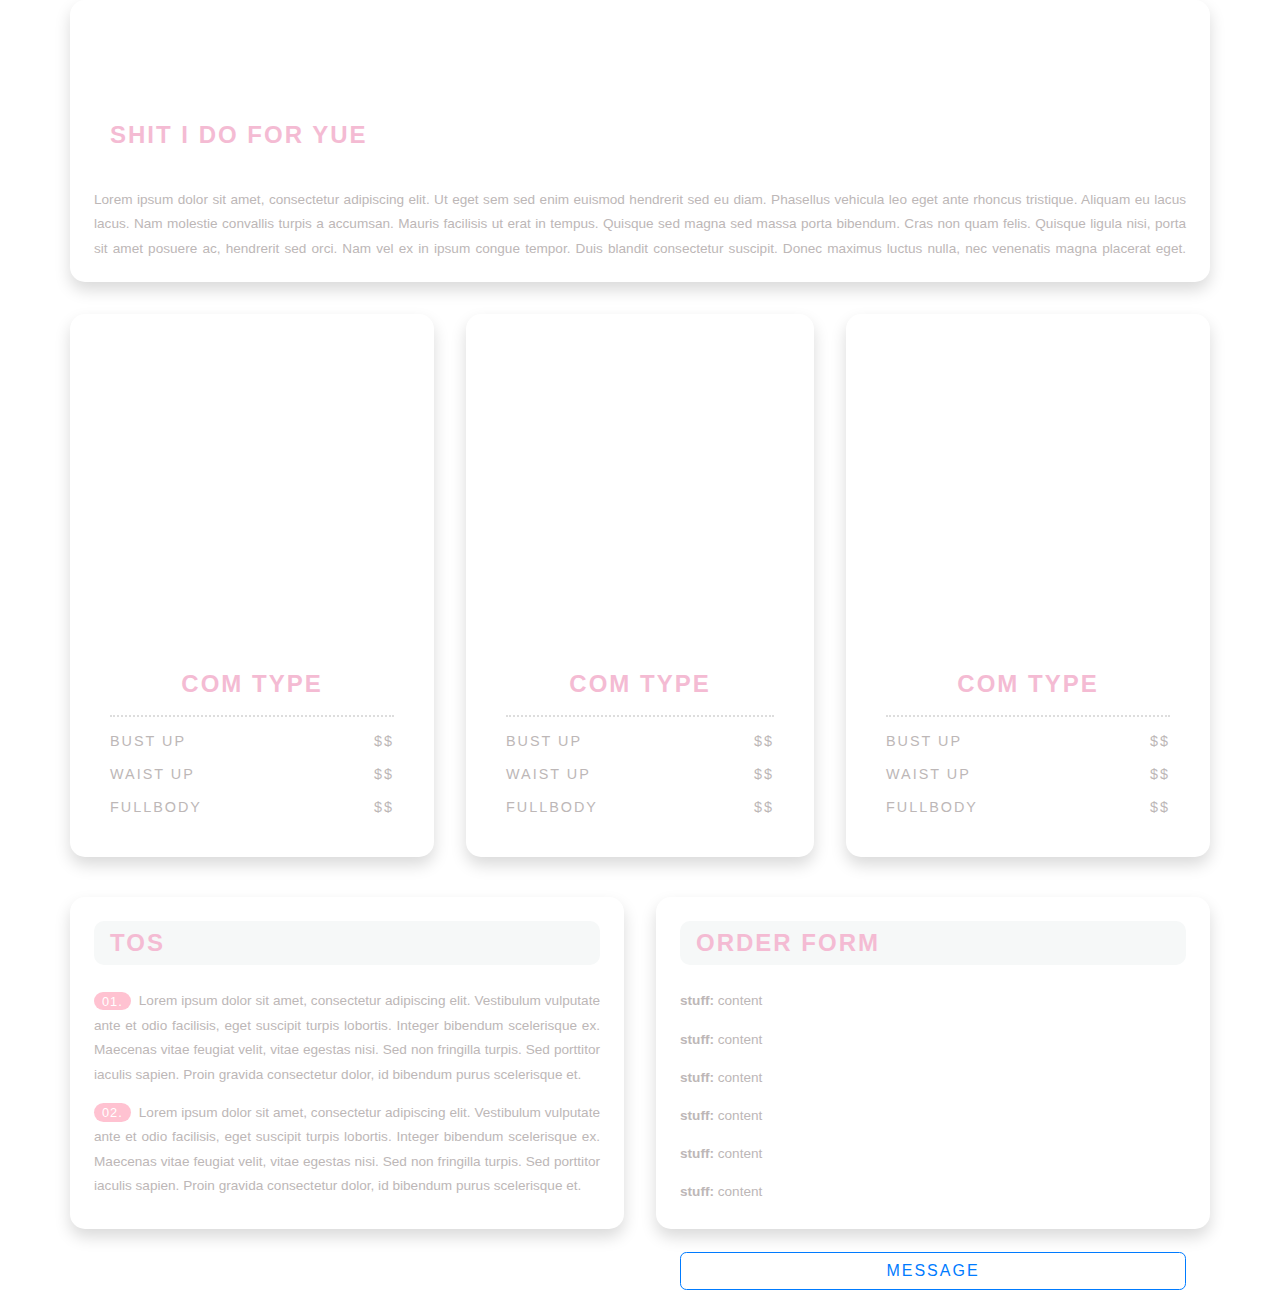
<file: index.html>
<!DOCTYPE html>
<html>
   <head>
      <title>header</title>
      <link rel="stylesheet" href="bootstrap.css">
   </head>
   <body>
<div class="container">
    <div class="row no-gutters">
        <div class="col-sm-12 bg-white rounded shadow p-3 mb-3 text-justify" >
            <div class="col-12 p-2 px-4 rounded align-items-end row no-gutters" style="background:url(https://images.unsplash.com/photo-1527112862739-c3b9466d902e?ixid=MnwxMjA3fDB8MHxwaG90by1wYWdlfHx8fGVufDB8fHx8&ixlib=rb-1.2.1&auto=format&fit=crop&w=1932&q=80) center; background-size:cover; height:150px;">
                <div class="col-sm-6"><h1 class="text-uppercase d-block">shit i do for yue</h1></div>
                
                <div class="col-sm-6 text-right"><h1>
                <a class="mx-2" href="#"><i class="fab fa-instagram"></i></a>
                <a class="mx-2" href="#"><i class="fab fa-twitter"></i></a>
                <a class="mx-2" href="#"><i class="far fa-link"></i></a>
                </h1></div>
            </div>
            <div class="col-12 p-2" style="height:100px; overflow:auto;">
                <p>Lorem ipsum dolor sit amet, consectetur adipiscing elit. Ut eget sem sed enim euismod hendrerit sed eu diam. Phasellus vehicula leo eget ante rhoncus tristique. Aliquam eu lacus lacus. Nam molestie convallis turpis a accumsan. Mauris facilisis ut erat in tempus. Quisque sed magna sed massa porta bibendum. Cras non quam felis. Quisque ligula nisi, porta sit amet posuere ac, hendrerit sed orci. Nam vel ex in ipsum congue tempor. Duis blandit consectetur suscipit. Donec maximus luctus nulla, nec venenatis magna placerat eget. Fusce eget faucibus mauris. Integer rutrum, dolor vel malesuada dignissim, augue ligula convallis enim, nec cursus lectus dui et odio. Pellentesque placerat arcu quam, non elementum quam facilisis tincidunt. Aenean quis neque vel neque convallis vestibulum varius id ipsum. Curabitur non velit sodales, tincidunt nisi et, dignissim magna.</p>
            </div>
        </div>
        <div class="col-sm-4 pr-sm-3 py-3 mb-4">
            <div class="col-12 p-4 bg-white rounded shadow">
                <div class="col-12 rounded mb-3" style="background:url(https://images.unsplash.com/photo-1527112862739-c3b9466d902e?ixid=MnwxMjA3fDB8MHxwaG90by1wYWdlfHx8fGVufDB8fHx8&ixlib=rb-1.2.1&auto=format&fit=crop&w=1932&q=80) center; background-size:cover; height:300px;"></div>
                <div class="col-12 p-3">
                    <h1 class="mb-3 text-center">Com type</h1>
                    <hr>
                    <h6 class="text-uppercase mb-3">Bust up <span class="pull-right">$$</span></h6>
                    <h6 class="text-uppercase mb-3">Waist up <span class="pull-right">$$</span></h6>
                    <h6 class="text-uppercase mb-0">Fullbody<span class="pull-right">$$</span></h6>
                </div>
            </div>
        </div>
        <div class="col-sm-4 px-sm-3 py-3 mb-4">
            <div class="col-12 p-4 bg-white rounded shadow">
                <div class="col-12 rounded mb-3" style="background:url(https://images.unsplash.com/photo-1527112862739-c3b9466d902e?ixid=MnwxMjA3fDB8MHxwaG90by1wYWdlfHx8fGVufDB8fHx8&ixlib=rb-1.2.1&auto=format&fit=crop&w=1932&q=80) center; background-size:cover; height:300px;"></div>
                <div class="col-12 p-3">
                    <h1 class="mb-3 text-center">Com type</h1>
                    <hr>
                    <h6 class="text-uppercase mb-3">Bust up <span class="pull-right">$$</span></h6>
                    <h6 class="text-uppercase mb-3">Waist up <span class="pull-right">$$</span></h6>
                    <h6 class="text-uppercase mb-0">Fullbody<span class="pull-right">$$</span></h6>
                </div>
            </div>
        </div>
        <div class="col-sm-4 pl-sm-3 py-3 mb-4">
            <div class="col-12 p-4 bg-white rounded shadow">
                <div class="col-12 rounded mb-3" style="background:url(https://images.unsplash.com/photo-1527112862739-c3b9466d902e?ixid=MnwxMjA3fDB8MHxwaG90by1wYWdlfHx8fGVufDB8fHx8&ixlib=rb-1.2.1&auto=format&fit=crop&w=1932&q=80) center; background-size:cover; height:300px;"></div>
                <div class="col-12 p-3">
                    <h1 class="mb-3 text-center">Com type</h1>
                    <hr>
                    <h6 class="text-uppercase mb-3">Bust up <span class="pull-right">$$</span></h6>
                    <h6 class="text-uppercase mb-3">Waist up <span class="pull-right">$$</span></h6>
                    <h6 class="text-uppercase mb-0">Fullbody<span class="pull-right">$$</span></h6>
                </div>
            </div>
        </div>
        
        
        <div class="col-sm-6 pr-sm-3 mb-3 text-justify">
            <div class="col-12 p-3 bg-white rounded shadow">
            <div class="col-12 p-2" style="height:300px; overflow:auto;">
                <h1 class="listo">TOS</h1>
                <p><span class="badge badge-pill mr-2">01.</span>Lorem ipsum dolor sit amet, consectetur adipiscing elit. Vestibulum vulputate ante et odio facilisis, eget suscipit turpis lobortis. Integer bibendum scelerisque ex. Maecenas vitae feugiat velit, vitae egestas nisi. Sed non fringilla turpis. Sed porttitor iaculis sapien. Proin gravida consectetur dolor, id bibendum purus scelerisque et.</p>
                  <p><span class="badge badge-pill mr-2">02.</span>Lorem ipsum dolor sit amet, consectetur adipiscing elit. Vestibulum vulputate ante et odio facilisis, eget suscipit turpis lobortis. Integer bibendum scelerisque ex. Maecenas vitae feugiat velit, vitae egestas nisi. Sed non fringilla turpis. Sed porttitor iaculis sapien. Proin gravida consectetur dolor, id bibendum purus scelerisque et.</p>
                  <p><span class="badge badge-pill mr-2">03.</span>Lorem ipsum dolor sit amet, consectetur adipiscing elit. Vestibulum vulputate ante et odio facilisis, eget suscipit turpis lobortis. Integer bibendum scelerisque ex. Maecenas vitae feugiat velit, vitae egestas nisi. Sed non fringilla turpis. Sed porttitor iaculis sapien. Proin gravida consectetur dolor, id bibendum purus scelerisque et.</p>
                  <p><span class="badge badge-pill mr-2">04.</span>Lorem ipsum dolor sit amet, consectetur adipiscing elit. Vestibulum vulputate ante et odio facilisis, eget suscipit turpis lobortis. Integer bibendum scelerisque ex. Maecenas vitae feugiat velit, vitae egestas nisi. Sed non fringilla turpis. Sed porttitor iaculis sapien. Proin gravida consectetur dolor, id bibendum purus scelerisque et.</p>
            </div>
            </div>
        </div>
        <div class="col-sm-6  pl-sm-3 mb-3 text-justify">
            <div class="col-12 p-3 bg-white rounded shadow">
            <div class="col-12 p-2" style="height:300px;">
                <h1 class="listo">Order Form</h1>
                <p class="mb-0"><b>stuff:</b> content</p>
                <p class="mb-0"><b>stuff:</b> content</p>
                <p class="mb-0"><b>stuff:</b> content</p>
                <p class="mb-0"><b>stuff:</b> content</p>
                <p class="mb-0"><b>stuff:</b> content</p>
                <p class="mb-5"><b>stuff:</b> content</p>
                
                <h1><a class="btn btn-outline-primary btn-block" href="#">message <i class="far fa-comment-alt"></i></a></h1>
            </div>
            </div>
        </div>
    </div>
</div>
</body>
</html>
</file>
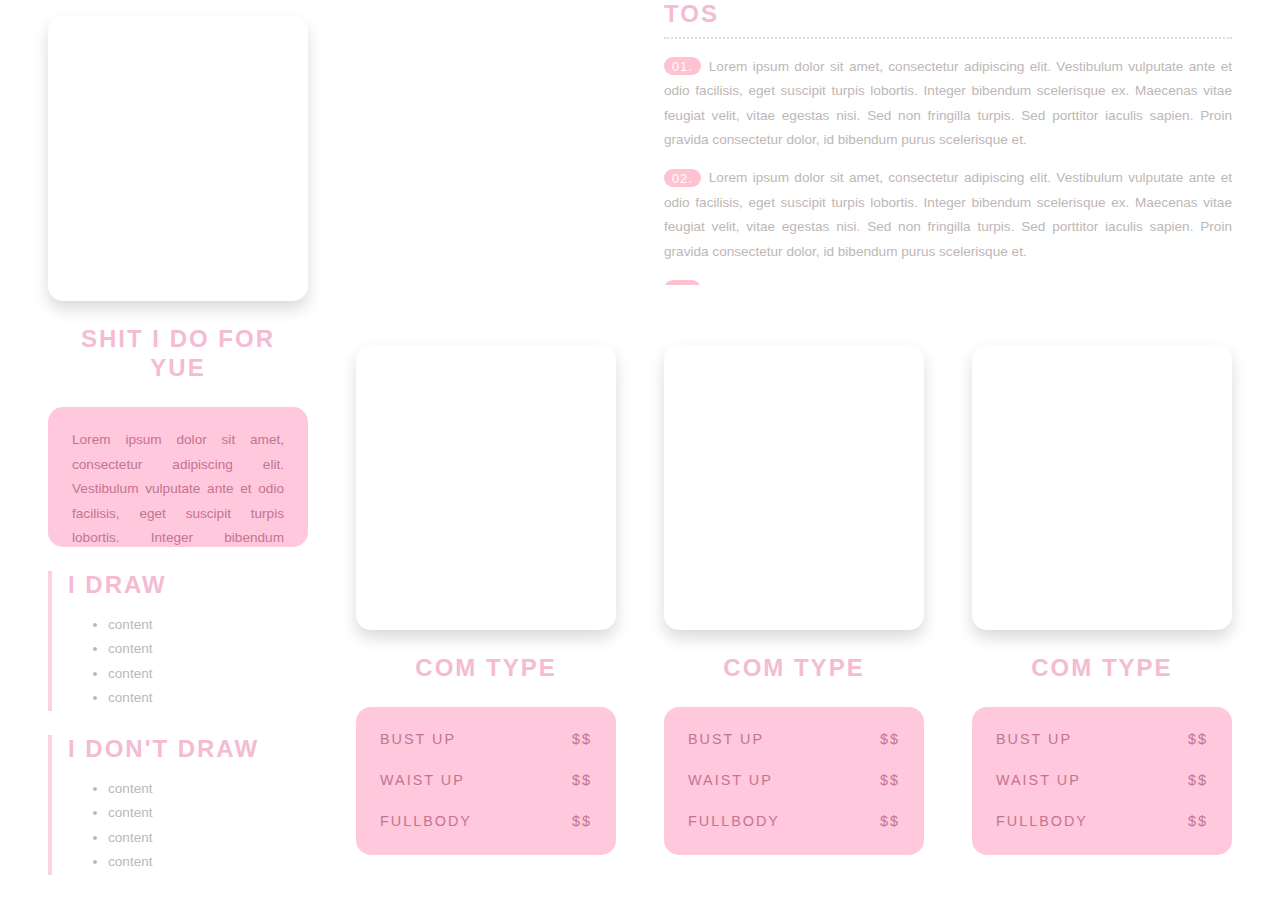
<file: index-test.html>
<!DOCTYPE html>
<html>
   <head>
      <title>header</title>
      <link rel="stylesheet" href="bootstrap.css">
   </head>
   <body>
      <div class="container-fluid px-4">
         <div class="row no-gutters">
            <div class="col-sm-3 px-4 py-3">
               <div class="col-12 mb-4 rounded shadow" style="background:url(https://images.unsplash.com/photo-1527112862739-c3b9466d902e?ixid=MnwxMjA3fDB8MHxwaG90by1wYWdlfHx8fGVufDB8fHx8&ixlib=rb-1.2.1&auto=format&fit=crop&w=1932&q=80) center; background-size:cover; height:285px;"></div>
               <div class="col-12 text-center mb-4">
                  <h1>shit i do for yue</h1>
               </div>
               <div class="col-12 mb-4 px-4 py-2 text-justify rounded bg-faded" style="height:140px; overflow:auto;">
                  <p>Lorem ipsum dolor sit amet, consectetur adipiscing elit. Vestibulum vulputate ante et odio facilisis, eget suscipit turpis lobortis. Integer bibendum scelerisque ex. Maecenas vitae feugiat velit, vitae egestas nisi. Sed non fringilla turpis. Sed porttitor iaculis sapien. Proin gravida consectetur dolor, id bibendum purus scelerisque et.</p>
               </div>
               <div class="col-12 px-3 mb-4 text-justify" style="border-left:4px solid #fad2e1; height:140px; overflow:auto;">
                  <h1>I draw</h1>
                  <ul>
                     <li>content</li>
                     <li>content</li>
                     <li>content</li>
                     <li>content</li>
                  </ul>
               </div>
               <div class="col-12 px-3 text-justify" style="border-left:4px solid #fad2e1; height:140px; overflow:auto;">
                  <h1>I don't draw</h1>
                  <ul>
                     <li>content</li>
                     <li>content</li>
                     <li>content</li>
                     <li>content</li>
                  </ul>
               </div>
            </div>
            <div class="col-sm-9 row no-gutters p-0">
               <div class="col-sm-4 px-4">
               </div>
               <div class="col-sm-8 px-4 mb-4 text-justify" style="height:285px; overflow:auto;">
                  <h1>TOS</h1>
                  <hr>
                  <p><span class="badge badge-pill mr-2">01.</span>Lorem ipsum dolor sit amet, consectetur adipiscing elit. Vestibulum vulputate ante et odio facilisis, eget suscipit turpis lobortis. Integer bibendum scelerisque ex. Maecenas vitae feugiat velit, vitae egestas nisi. Sed non fringilla turpis. Sed porttitor iaculis sapien. Proin gravida consectetur dolor, id bibendum purus scelerisque et.</p>
                  <p><span class="badge badge-pill mr-2">02.</span>Lorem ipsum dolor sit amet, consectetur adipiscing elit. Vestibulum vulputate ante et odio facilisis, eget suscipit turpis lobortis. Integer bibendum scelerisque ex. Maecenas vitae feugiat velit, vitae egestas nisi. Sed non fringilla turpis. Sed porttitor iaculis sapien. Proin gravida consectetur dolor, id bibendum purus scelerisque et.</p>
                  <p><span class="badge badge-pill mr-2">03.</span>Lorem ipsum dolor sit amet, consectetur adipiscing elit. Vestibulum vulputate ante et odio facilisis, eget suscipit turpis lobortis. Integer bibendum scelerisque ex. Maecenas vitae feugiat velit, vitae egestas nisi. Sed non fringilla turpis. Sed porttitor iaculis sapien. Proin gravida consectetur dolor, id bibendum purus scelerisque et.</p>
                  <p><span class="badge badge-pill mr-2">04.</span>Lorem ipsum dolor sit amet, consectetur adipiscing elit. Vestibulum vulputate ante et odio facilisis, eget suscipit turpis lobortis. Integer bibendum scelerisque ex. Maecenas vitae feugiat velit, vitae egestas nisi. Sed non fringilla turpis. Sed porttitor iaculis sapien. Proin gravida consectetur dolor, id bibendum purus scelerisque et.</p>
               </div>
               <div class="col-sm-4 px-4 py-2">
                  <div class="col-12 mb-4 rounded shadow" style="background:url(https://images.unsplash.com/photo-1527112862739-c3b9466d902e?ixid=MnwxMjA3fDB8MHxwaG90by1wYWdlfHx8fGVufDB8fHx8&ixlib=rb-1.2.1&auto=format&fit=crop&w=1932&q=80) center; background-size:cover; height:285px;"></div>
                  <div class="col-12 text-center mb-4">
                     <h1>com type</h1>
                  </div>
                  <div class="col-12 p-4 rounded bg-faded">
                     <h6 class="text-uppercase mb-4">Bust up <span class="pull-right">$$</span></h6>
                     <h6 class="text-uppercase mb-4">Waist up <span class="pull-right">$$</span></h6>
                     <h6 class="text-uppercase mb-0">Fullbody<span class="pull-right">$$</span></h6>
                  </div>
               </div>
               <div class="col-sm-4 px-4 py-2">
                  <div class="col-12 mb-4 rounded shadow" style="background:url(https://images.unsplash.com/photo-1527112862739-c3b9466d902e?ixid=MnwxMjA3fDB8MHxwaG90by1wYWdlfHx8fGVufDB8fHx8&ixlib=rb-1.2.1&auto=format&fit=crop&w=1932&q=80) center; background-size:cover; height:285px;"></div>
                  <div class="col-12 text-center mb-4">
                     <h1>com type</h1>
                  </div>
                  <div class="col-12 p-4 rounded bg-faded">
                     <h6 class="text-uppercase mb-4">Bust up <span class="pull-right">$$</span></h6>
                     <h6 class="text-uppercase mb-4">Waist up <span class="pull-right">$$</span></h6>
                     <h6 class="text-uppercase mb-0">Fullbody<span class="pull-right">$$</span></h6>
                  </div>
               </div>
               <div class="col-sm-4 px-4 py-2">
                  <div class="col-12 mb-4 rounded shadow" style="background:url(https://images.unsplash.com/photo-1527112862739-c3b9466d902e?ixid=MnwxMjA3fDB8MHxwaG90by1wYWdlfHx8fGVufDB8fHx8&ixlib=rb-1.2.1&auto=format&fit=crop&w=1932&q=80) center; background-size:cover; height:285px;"></div>
                  <div class="col-12 text-center mb-4">
                     <h1>com type</h1>
                  </div>
                  <div class="col-12 p-4 rounded bg-faded">
                     <h6 class="text-uppercase mb-4">Bust up <span class="pull-right">$$</span></h6>
                     <h6 class="text-uppercase mb-4">Waist up <span class="pull-right">$$</span></h6>
                     <h6 class="text-uppercase mb-0">Fullbody<span class="pull-right">$$</span></h6>
                  </div>
               </div>
            </div>
         </div>
      </div>
   </body>
</html>
</file>
